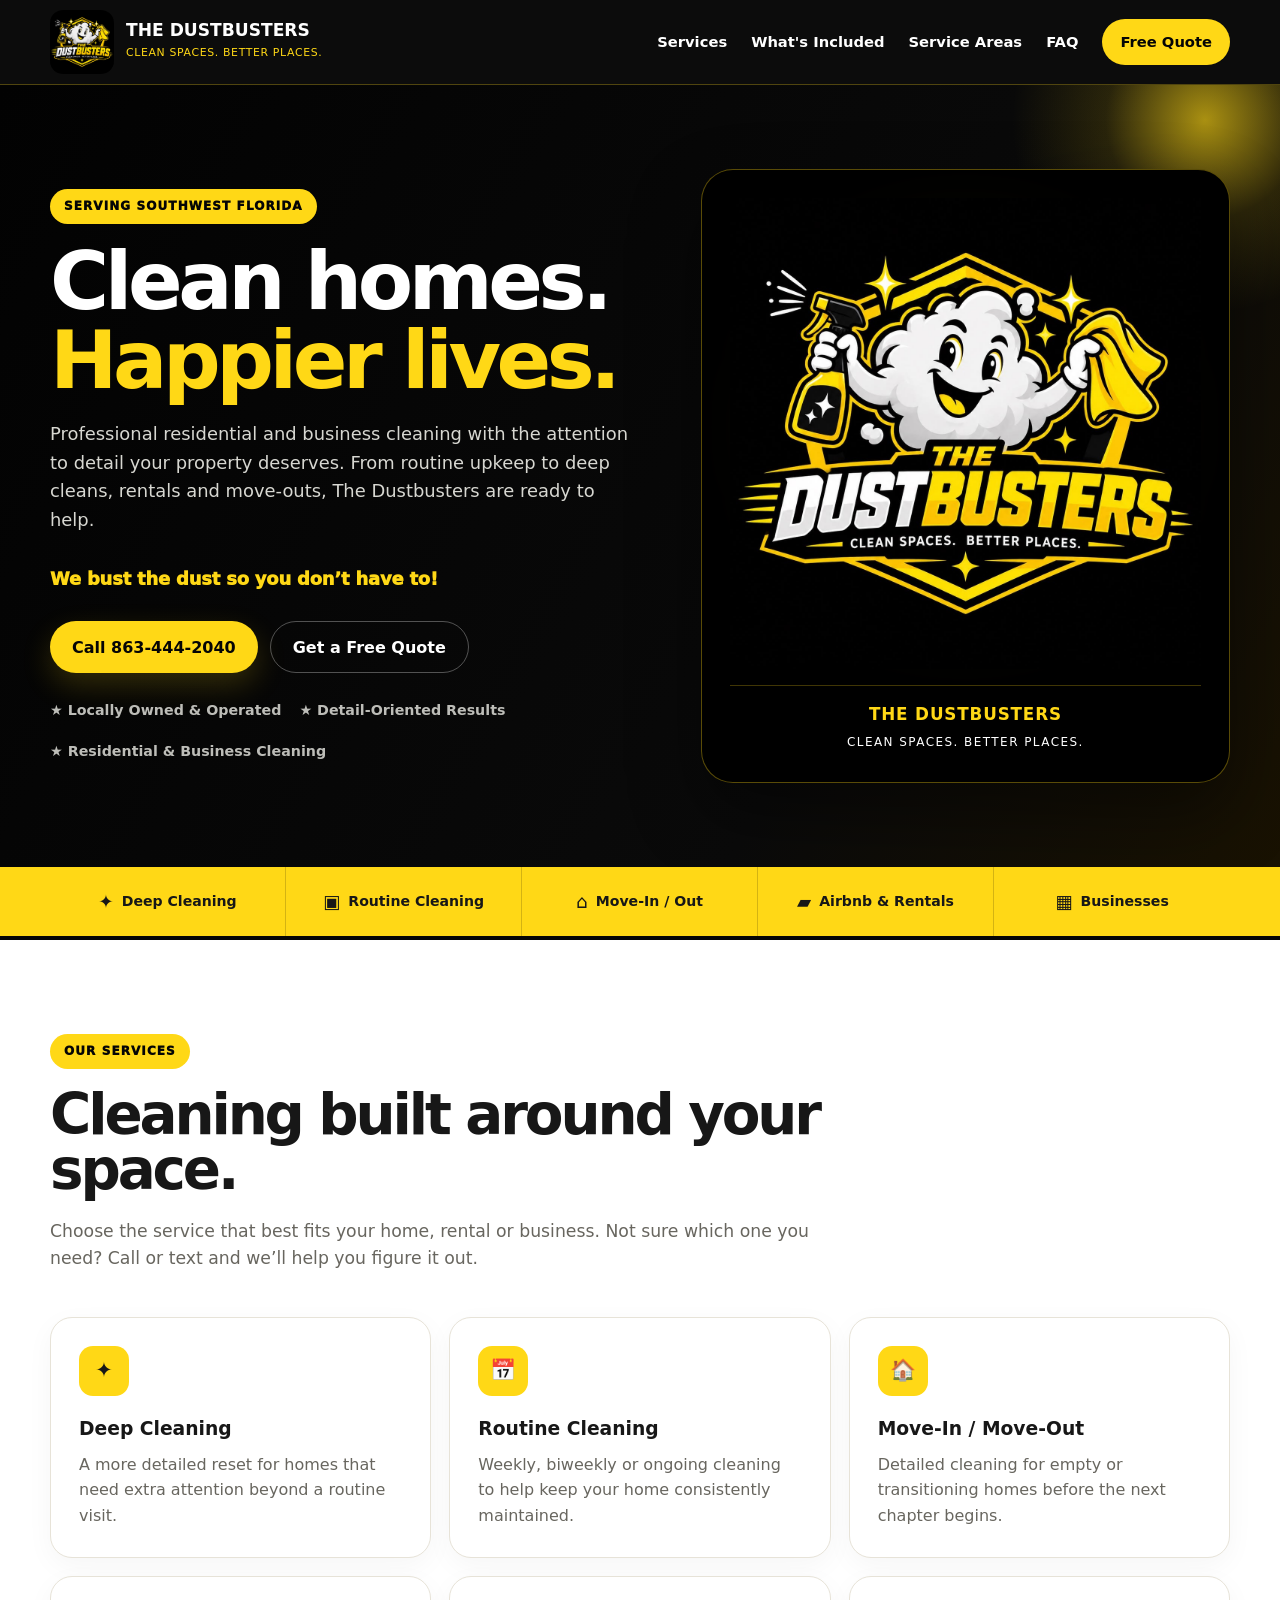
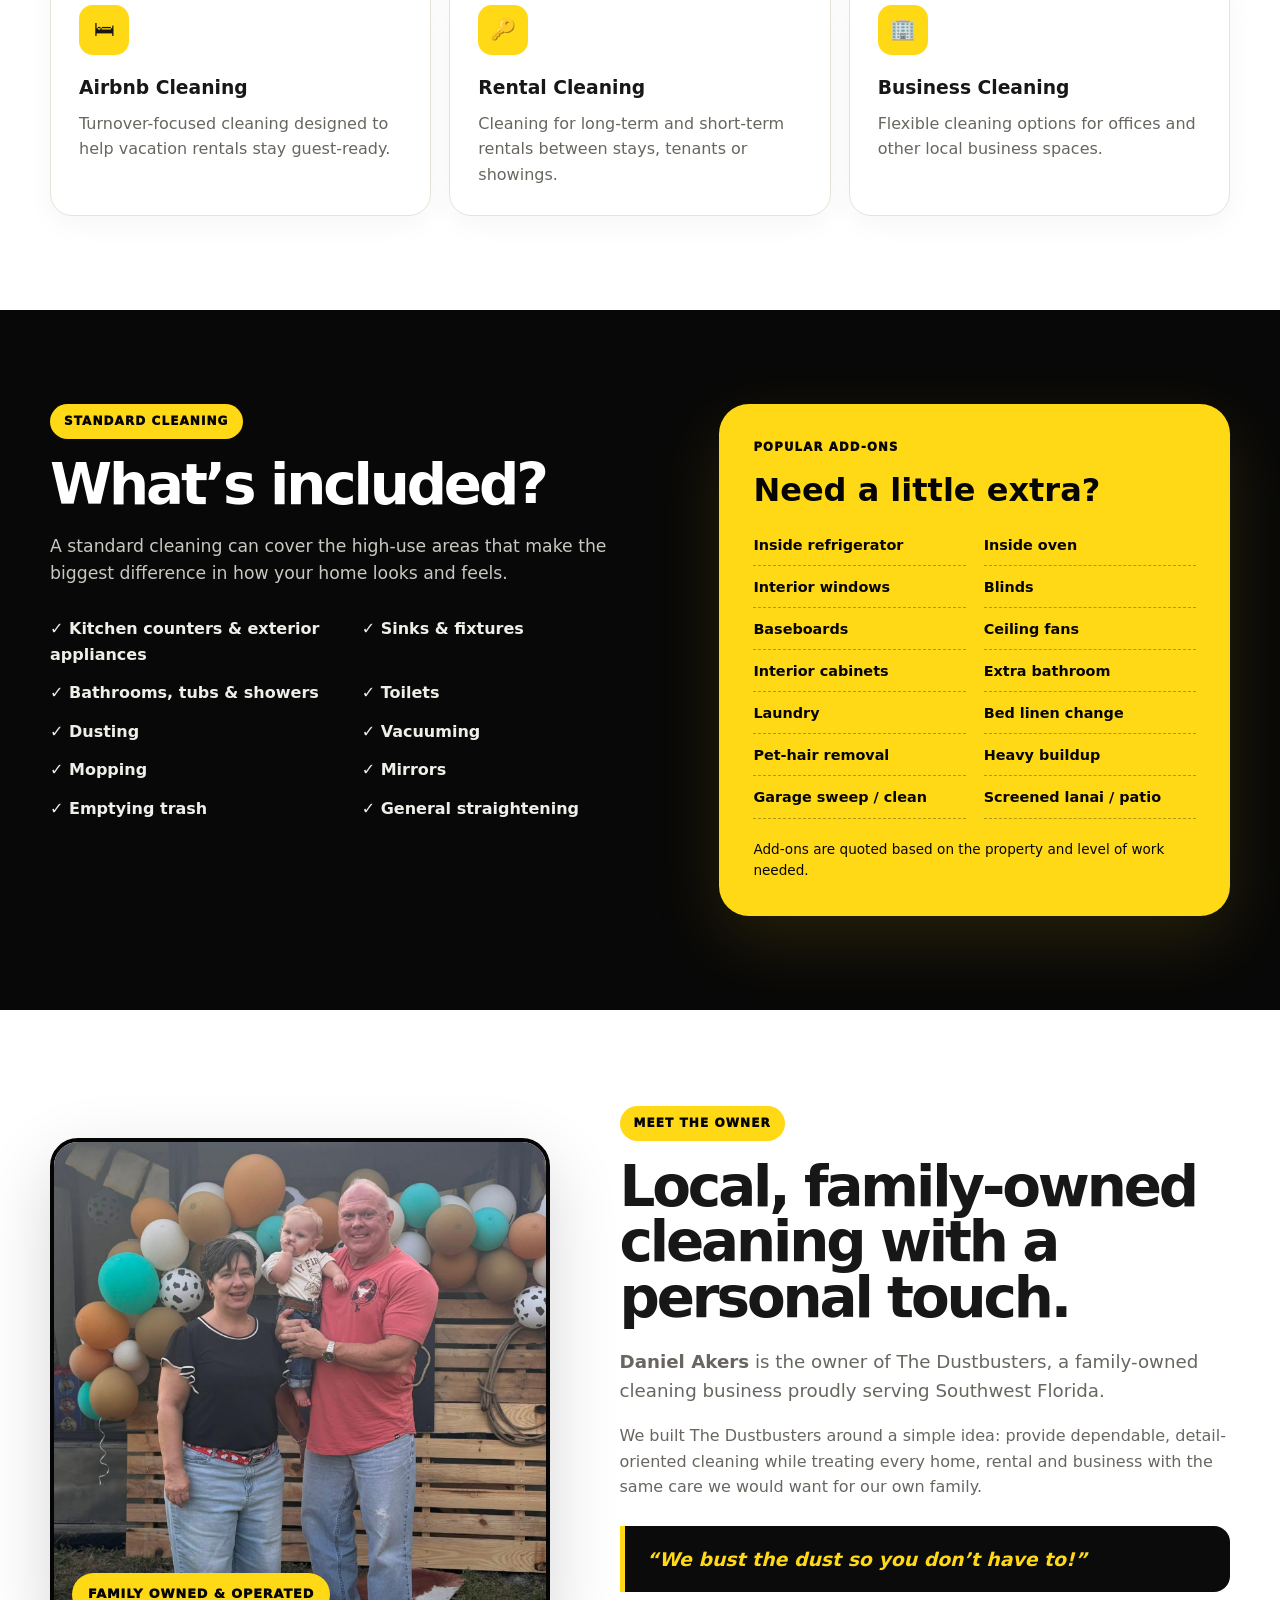
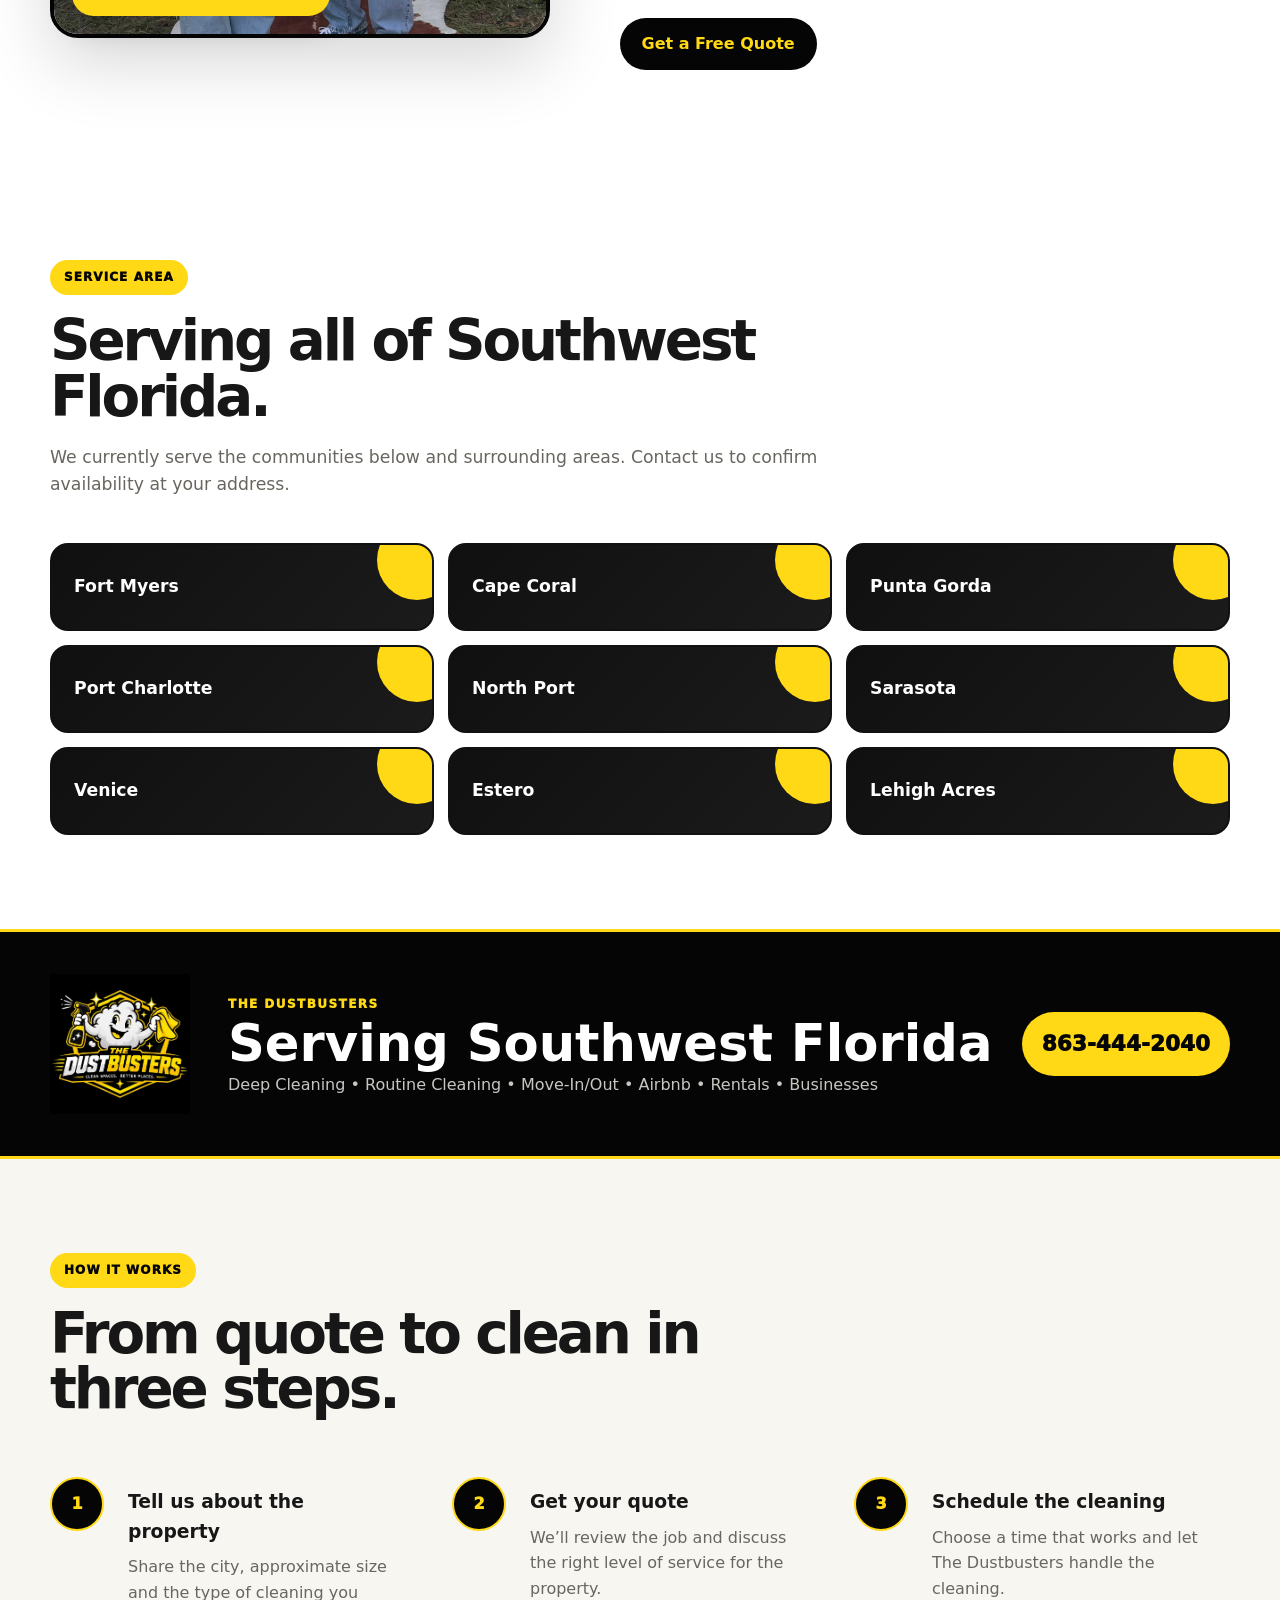
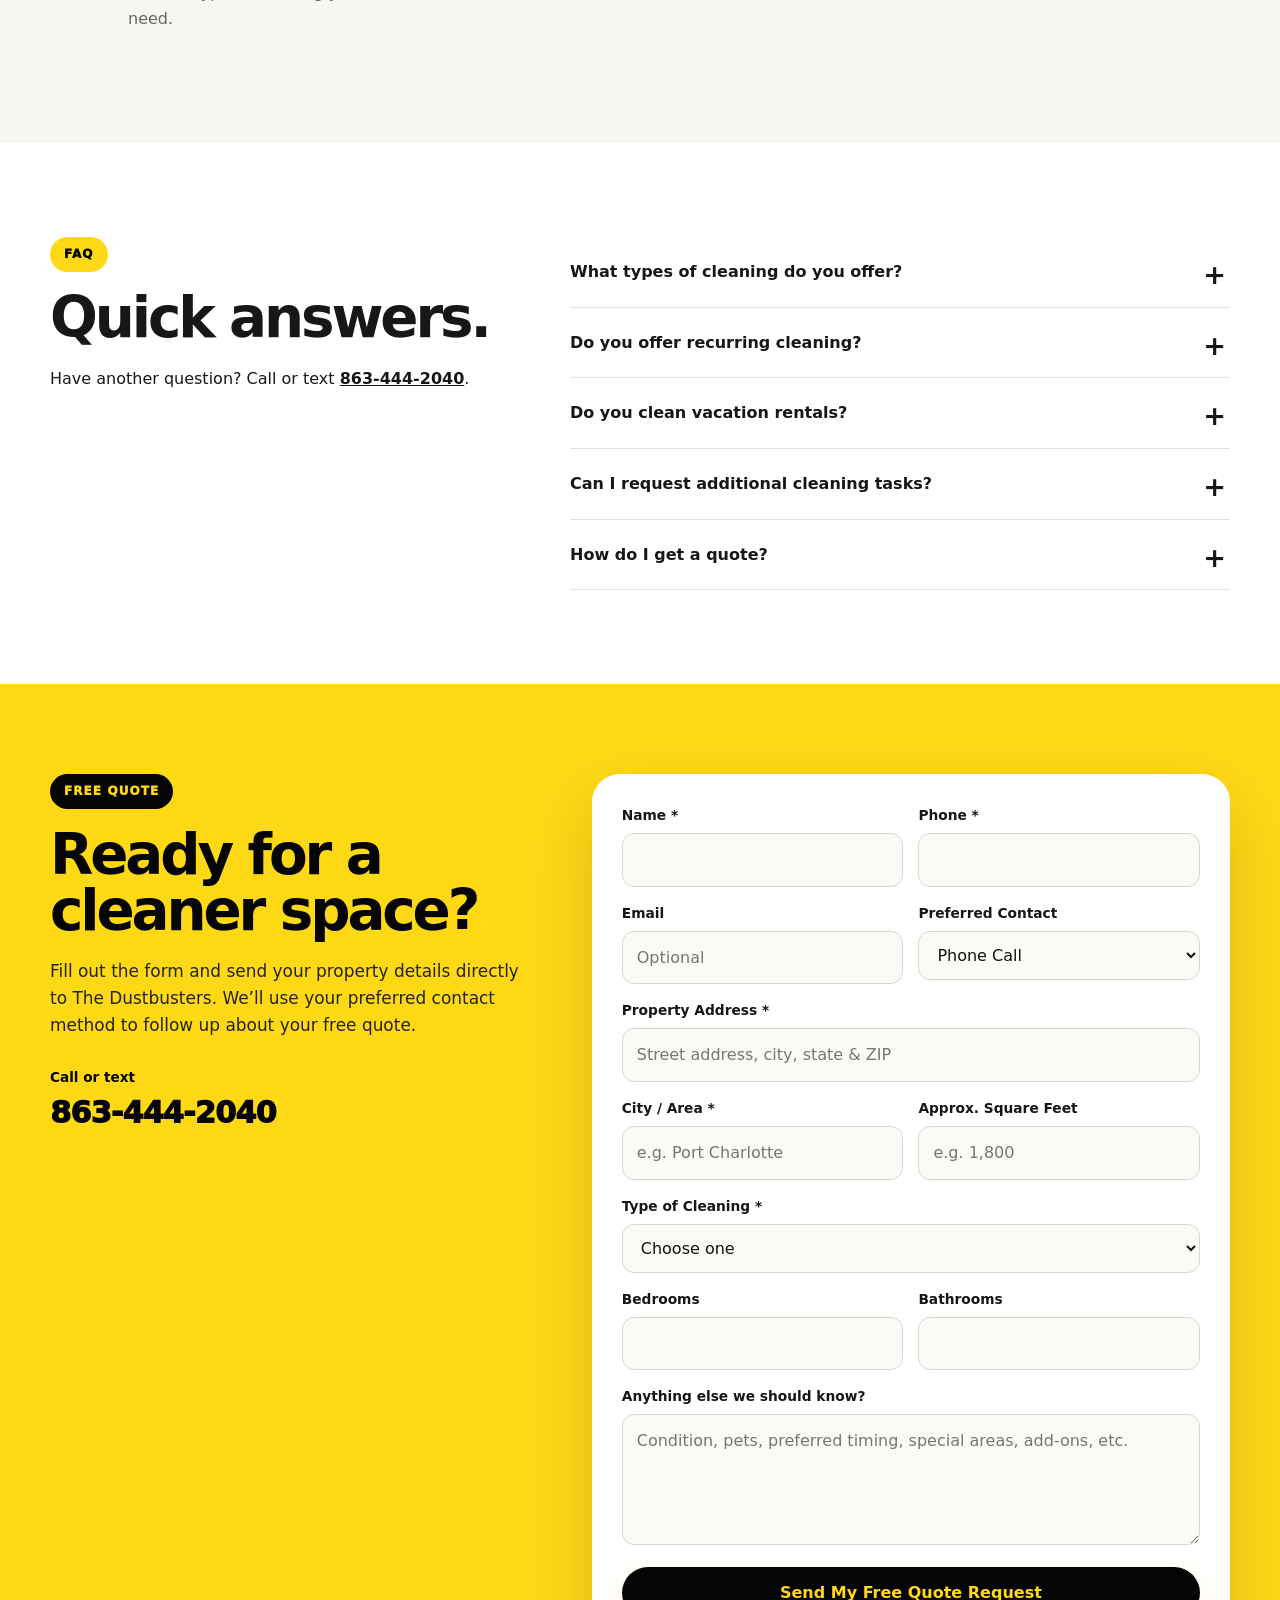
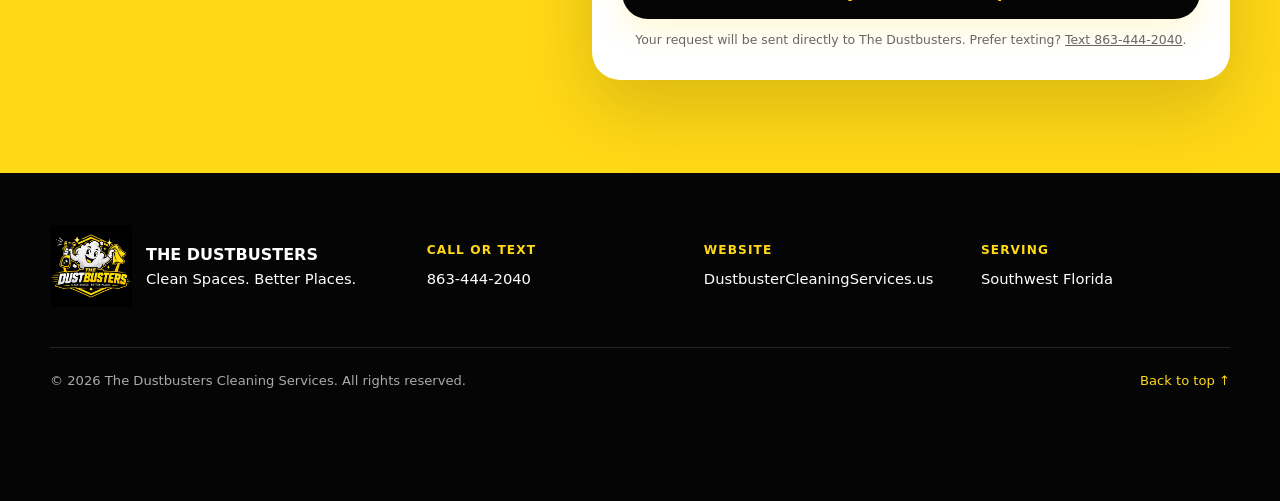
<file: index.html>
<!doctype html>
<html lang="en">
<head>
  <meta charset="utf-8">
  <meta name="viewport" content="width=device-width, initial-scale=1">
  <title>The Dustbusters | Southwest Florida Cleaning Services</title>
  <meta name="description" content="The Dustbusters provides deep cleaning, routine cleaning, move-in/move-out cleaning, Airbnb, rental and business cleaning throughout Southwest Florida. Call or text 863-444-2040 for a free quote.">
  <meta name="theme-color" content="#050505">
  <meta property="og:title" content="The Dustbusters | Clean Spaces. Better Places.">
  <meta property="og:description" content="Professional cleaning services throughout Southwest Florida. Call or text 863-444-2040 for a free quote.">
  <meta property="og:type" content="website">
  <meta property="og:url" content="https://dustbustercleaningservices.us/">
  <link rel="canonical" href="https://dustbustercleaningservices.us/">
  <link rel="icon" href="favicon.svg" type="image/svg+xml">
  <link rel="stylesheet" href="styles.css">
  <script type="application/ld+json">
  {
    "@context": "https://schema.org",
    "@type": "LocalBusiness",
    "name": "The Dustbusters Cleaning Services",
    "url": "https://dustbustercleaningservices.us/",
    "telephone": "+1-863-444-2040",
    "slogan": "We bust the dust so you don’t have to!",
    "founder": {"@type": "Person", "name": "Daniel Akers"},
    "areaServed": [
      "Fort Myers, Florida",
      "Cape Coral, Florida",
      "Punta Gorda, Florida",
      "Port Charlotte, Florida",
      "North Port, Florida",
      "Sarasota, Florida",
      "Venice, Florida",
      "Estero, Florida",
      "Lehigh Acres, Florida",
      "Southwest Florida"
    ],
    "description": "Deep cleaning, routine cleaning, move-in/move-out cleaning, Airbnb, rental and business cleaning services throughout Southwest Florida."
  }
  </script>
</head>
<body>
  <header class="site-header" id="top">
    <div class="container nav-wrap">
      <a class="brand" href="#top" aria-label="The Dustbusters home">
        <img src="795704731_1526595265891498_8297181487978766166_n%20(1).jpg" alt="The Dustbusters Cleaning Services logo">
        <span class="brand-copy">
          <strong>The Dustbusters</strong>
          <small>Clean Spaces. Better Places.</small>
        </span>
      </a>
      <button class="menu-button" aria-expanded="false" aria-controls="site-nav">Menu</button>
      <nav id="site-nav" class="site-nav" aria-label="Main navigation">
        <a href="#services">Services</a>
        <a href="#included">What's Included</a>
        <a href="#areas">Service Areas</a>
        <a href="#faq">FAQ</a>
        <a class="nav-cta" href="#quote">Free Quote</a>
      </nav>
    </div>
  </header>

  <main>
    <section class="hero">
      <div class="hero-sun"></div>
      <div class="container hero-grid">
        <div class="hero-copy">
          <div class="eyebrow">Serving Southwest Florida</div>
          <h1>Clean homes.<br><span>Happier lives.</span></h1>
          <p class="hero-lead">Professional residential and business cleaning with the attention to detail your property deserves. From routine upkeep to deep cleans, rentals and move-outs, The Dustbusters are ready to help.</p>
          <p class="hero-slogan">We bust the dust so you don’t have to!</p>
          <div class="hero-actions">
            <a class="button button-primary" href="tel:+18634442040">Call 863-444-2040</a>
            <a class="button button-outline" href="#quote">Get a Free Quote</a>
          </div>
          <div class="hero-points">
            <span>★ Locally Owned & Operated</span>
            <span>★ Detail-Oriented Results</span>
            <span>★ Residential & Business Cleaning</span>
          </div>
        </div>

        <div class="logo-stage">
          <div class="logo-halo"></div>
          <img src="795704731_1526595265891498_8297181487978766166_n%20(1).jpg" alt="The Dustbusters mascot logo">
          <div class="logo-caption">
            <strong>THE DUSTBUSTERS</strong>
            <span>Clean Spaces. Better Places.</span>
          </div>
        </div>
      </div>
    </section>

    <section class="service-ribbon" aria-label="Main cleaning services">
      <div class="container ribbon-grid">
        <div><span>✦</span><strong>Deep Cleaning</strong></div>
        <div><span>▣</span><strong>Routine Cleaning</strong></div>
        <div><span>⌂</span><strong>Move-In / Out</strong></div>
        <div><span>▰</span><strong>Airbnb & Rentals</strong></div>
        <div><span>▦</span><strong>Businesses</strong></div>
      </div>
    </section>

    <section class="section" id="services">
      <div class="container">
        <div class="section-heading">
          <div class="eyebrow">Our Services</div>
          <h2>Cleaning built around your space.</h2>
          <p>Choose the service that best fits your home, rental or business. Not sure which one you need? Call or text and we’ll help you figure it out.</p>
        </div>
        <div class="cards">
          <article class="service-card"><div class="service-icon">✦</div><h3>Deep Cleaning</h3><p>A more detailed reset for homes that need extra attention beyond a routine visit.</p></article>
          <article class="service-card"><div class="service-icon">📅</div><h3>Routine Cleaning</h3><p>Weekly, biweekly or ongoing cleaning to help keep your home consistently maintained.</p></article>
          <article class="service-card"><div class="service-icon">🏠</div><h3>Move-In / Move-Out</h3><p>Detailed cleaning for empty or transitioning homes before the next chapter begins.</p></article>
          <article class="service-card"><div class="service-icon">🛏</div><h3>Airbnb Cleaning</h3><p>Turnover-focused cleaning designed to help vacation rentals stay guest-ready.</p></article>
          <article class="service-card"><div class="service-icon">🔑</div><h3>Rental Cleaning</h3><p>Cleaning for long-term and short-term rentals between stays, tenants or showings.</p></article>
          <article class="service-card"><div class="service-icon">🏢</div><h3>Business Cleaning</h3><p>Flexible cleaning options for offices and other local business spaces.</p></article>
        </div>
      </div>
    </section>

    <section class="section dark-section" id="included">
      <div class="container included-grid">
        <div>
          <div class="eyebrow">Standard Cleaning</div>
          <h2>What’s included?</h2>
          <p class="large-copy">A standard cleaning can cover the high-use areas that make the biggest difference in how your home looks and feels.</p>
          <div class="check-grid">
            <span>✓ Kitchen counters & exterior appliances</span>
            <span>✓ Sinks & fixtures</span>
            <span>✓ Bathrooms, tubs & showers</span>
            <span>✓ Toilets</span>
            <span>✓ Dusting</span>
            <span>✓ Vacuuming</span>
            <span>✓ Mopping</span>
            <span>✓ Mirrors</span>
            <span>✓ Emptying trash</span>
            <span>✓ General straightening</span>
          </div>
        </div>
        <aside class="add-ons">
          <div class="mini-label">Popular Add-Ons</div>
          <h3>Need a little extra?</h3>
          <div class="addon-list">
            <span>Inside refrigerator</span><span>Inside oven</span><span>Interior windows</span><span>Blinds</span>
            <span>Baseboards</span><span>Ceiling fans</span><span>Interior cabinets</span><span>Extra bathroom</span>
            <span>Laundry</span><span>Bed linen change</span><span>Pet-hair removal</span><span>Heavy buildup</span>
            <span>Garage sweep / clean</span><span>Screened lanai / patio</span>
          </div>
          <p>Add-ons are quoted based on the property and level of work needed.</p>
        </aside>
      </div>
    </section>


    <section class="section owner-section" id="family-owned">
      <div class="container owner-grid">
        <div class="owner-photo-wrap">
          <img src="598118551_1310616380822722_4918724936576213670_n.jpg" alt="The Dustbusters family-owned business" class="owner-photo">
          <div class="owner-photo-badge">Family Owned &amp; Operated</div>
        </div>
        <div class="owner-copy">
          <div class="eyebrow">Meet the Owner</div>
          <h2>Local, family-owned cleaning with a personal touch.</h2>
          <p class="owner-lead"><strong>Daniel Akers</strong> is the owner of The Dustbusters, a family-owned cleaning business proudly serving Southwest Florida.</p>
          <p>We built The Dustbusters around a simple idea: provide dependable, detail-oriented cleaning while treating every home, rental and business with the same care we would want for our own family.</p>
          <blockquote>“We bust the dust so you don’t have to!”</blockquote>
          <a class="button button-dark" href="#quote">Get a Free Quote</a>
        </div>
      </div>
    </section>

    <section class="section" id="areas">
      <div class="container">
        <div class="section-heading">
          <div class="eyebrow">Service Area</div>
          <h2>Serving all of Southwest Florida.</h2>
          <p>We currently serve the communities below and surrounding areas. Contact us to confirm availability at your address.</p>
        </div>
        <div class="area-grid">
          <div class="area-card"><strong>Fort Myers</strong></div>
          <div class="area-card"><strong>Cape Coral</strong></div>
          <div class="area-card"><strong>Punta Gorda</strong></div>
          <div class="area-card"><strong>Port Charlotte</strong></div>
          <div class="area-card"><strong>North Port</strong></div>
          <div class="area-card"><strong>Sarasota</strong></div>
          <div class="area-card"><strong>Venice</strong></div>
          <div class="area-card"><strong>Estero</strong></div>
          <div class="area-card"><strong>Lehigh Acres</strong></div>
        </div>
      </div>
    </section>

    <section class="brand-band">
      <div class="container brand-band-inner">
        <img src="795704731_1526595265891498_8297181487978766166_n%20(1).jpg" alt="" aria-hidden="true">
        <div>
          <span>THE DUSTBUSTERS</span>
          <h2>Serving Southwest Florida</h2>
          <p>Deep Cleaning • Routine Cleaning • Move-In/Out • Airbnb • Rentals • Businesses</p>
        </div>
        <a class="band-phone" href="tel:+18634442040">863-444-2040</a>
      </div>
    </section>

    <section class="section section-soft">
      <div class="container">
        <div class="section-heading compact">
          <div class="eyebrow">How It Works</div>
          <h2>From quote to clean in three steps.</h2>
        </div>
        <div class="steps">
          <div class="step"><span>1</span><h3>Tell us about the property</h3><p>Share the city, approximate size and the type of cleaning you need.</p></div>
          <div class="step"><span>2</span><h3>Get your quote</h3><p>We’ll review the job and discuss the right level of service for the property.</p></div>
          <div class="step"><span>3</span><h3>Schedule the cleaning</h3><p>Choose a time that works and let The Dustbusters handle the cleaning.</p></div>
        </div>
      </div>
    </section>

    <section class="section" id="faq">
      <div class="container faq-layout">
        <div>
          <div class="eyebrow">FAQ</div>
          <h2>Quick answers.</h2>
          <p>Have another question? Call or text <a href="tel:+18634442040">863-444-2040</a>.</p>
        </div>
        <div class="faq-list">
          <details><summary>What types of cleaning do you offer?</summary><p>Deep cleaning, routine cleaning, move-in / move-out cleaning, Airbnb cleaning, rental cleaning and business cleaning.</p></details>
          <details><summary>Do you offer recurring cleaning?</summary><p>Yes. Routine cleaning can be scheduled on a recurring basis depending on your needs and availability.</p></details>
          <details><summary>Do you clean vacation rentals?</summary><p>Yes. The Dustbusters offers turnover-focused cleaning for Airbnbs and other rental properties.</p></details>
          <details><summary>Can I request additional cleaning tasks?</summary><p>Yes. Add-ons such as appliance interiors, windows, blinds, baseboards, laundry, linens, pet hair and patios can be discussed when you request a quote.</p></details>
          <details><summary>How do I get a quote?</summary><p>Use the form below, call 863-444-2040 or text us directly with your property details.</p></details>
        </div>
      </div>
    </section>

    <section class="quote-section" id="quote">
      <div class="container quote-grid">
        <div class="quote-copy">
          <div class="eyebrow eyebrow-dark">Free Quote</div>
          <h2>Ready for a cleaner space?</h2>
          <p>Fill out the form and send your property details directly to The Dustbusters. We’ll use your preferred contact method to follow up about your free quote.</p>
          <div class="quote-contact"><span>Call or text</span><a href="tel:+18634442040">863-444-2040</a></div>
        </div>

        <form id="quote-form" class="quote-form" action="https://formsubmit.co/dustbusterda7071@gmail.com" method="POST">
          <input type="hidden" name="_subject" value="New Dustbusters Cleaning Quote Request">
          <input type="hidden" name="_template" value="table">
          <input type="hidden" name="_next" value="https://dustbustercleaningservices.us/thanks.html">
          <input type="hidden" name="_url" value="https://dustbustercleaningservices.us/">
          <input type="text" name="_honey" style="display:none" tabindex="-1" autocomplete="off">
          <div class="field-grid">
            <label><span>Name *</span><input name="name" type="text" autocomplete="name" required></label>
            <label><span>Phone *</span><input name="phone" type="tel" autocomplete="tel" required></label>
          </div>
          <div class="field-grid">
            <label><span>Email</span><input name="email" type="email" autocomplete="email" placeholder="Optional"></label>
            <label><span>Preferred Contact</span><select name="preferred_contact"><option>Phone Call</option><option>Text Message</option><option>Email</option></select></label>
          </div>
          <label>
            <span>Property Address *</span>
            <input name="property_address" type="text" autocomplete="street-address" placeholder="Street address, city, state & ZIP" required>
          </label>
          <div class="field-grid">
            <label><span>City / Area *</span><input name="city" type="text" autocomplete="address-level2" placeholder="e.g. Port Charlotte" required></label>
            <label><span>Approx. Square Feet</span><input name="sqft" type="text" inputmode="numeric" placeholder="e.g. 1,800"></label>
          </div>
          <label>
            <span>Type of Cleaning *</span>
            <select name="service" required>
              <option value="">Choose one</option>
              <option>Deep Cleaning</option>
              <option>Routine Cleaning</option>
              <option>Move-In / Move-Out Cleaning</option>
              <option>Airbnb Cleaning</option>
              <option>Rental Cleaning</option>
              <option>Business Cleaning</option>
              <option>Not Sure Yet</option>
            </select>
          </label>
          <div class="field-grid">
            <label><span>Bedrooms</span><input name="beds" type="number" min="0" max="20"></label>
            <label><span>Bathrooms</span><input name="baths" type="number" min="0" max="20" step="0.5"></label>
          </div>
          <label><span>Anything else we should know?</span><textarea name="notes" rows="4" placeholder="Condition, pets, preferred timing, special areas, add-ons, etc."></textarea></label>
          <button id="quote-submit" class="button button-primary button-full" type="submit">Send My Free Quote Request</button>
          <p class="form-note">Your request will be sent directly to The Dustbusters. Prefer texting? <a href="sms:+18634442040">Text 863-444-2040</a>.</p>
        </form>
      </div>
    </section>
  </main>

  <footer class="site-footer">
    <div class="container footer-grid">
      <div class="footer-brand"><img src="795704731_1526595265891498_8297181487978766166_n%20(1).jpg" alt="The Dustbusters logo"><div><strong>The Dustbusters</strong><span>Clean Spaces. Better Places.</span></div></div>
      <div><strong>Call or Text</strong><a href="tel:+18634442040">863-444-2040</a></div>
      <div><strong>Website</strong><a href="https://dustbustercleaningservices.us/">DustbusterCleaningServices.us</a></div>
      <div><strong>Serving</strong><span>Southwest Florida</span></div>
    </div>
    <div class="container footer-bottom"><span>© <span id="year"></span> The Dustbusters Cleaning Services. All rights reserved.</span><a href="#top">Back to top ↑</a></div>
  </footer>

  <div class="mobile-bar">
    <a href="tel:+18634442040">Call</a>
    <a href="sms:+18634442040">Text</a>
    <a href="#quote">Free Quote</a>
  </div>
  <script src="site-v2.js"></script>
</body>
</html>
</file>
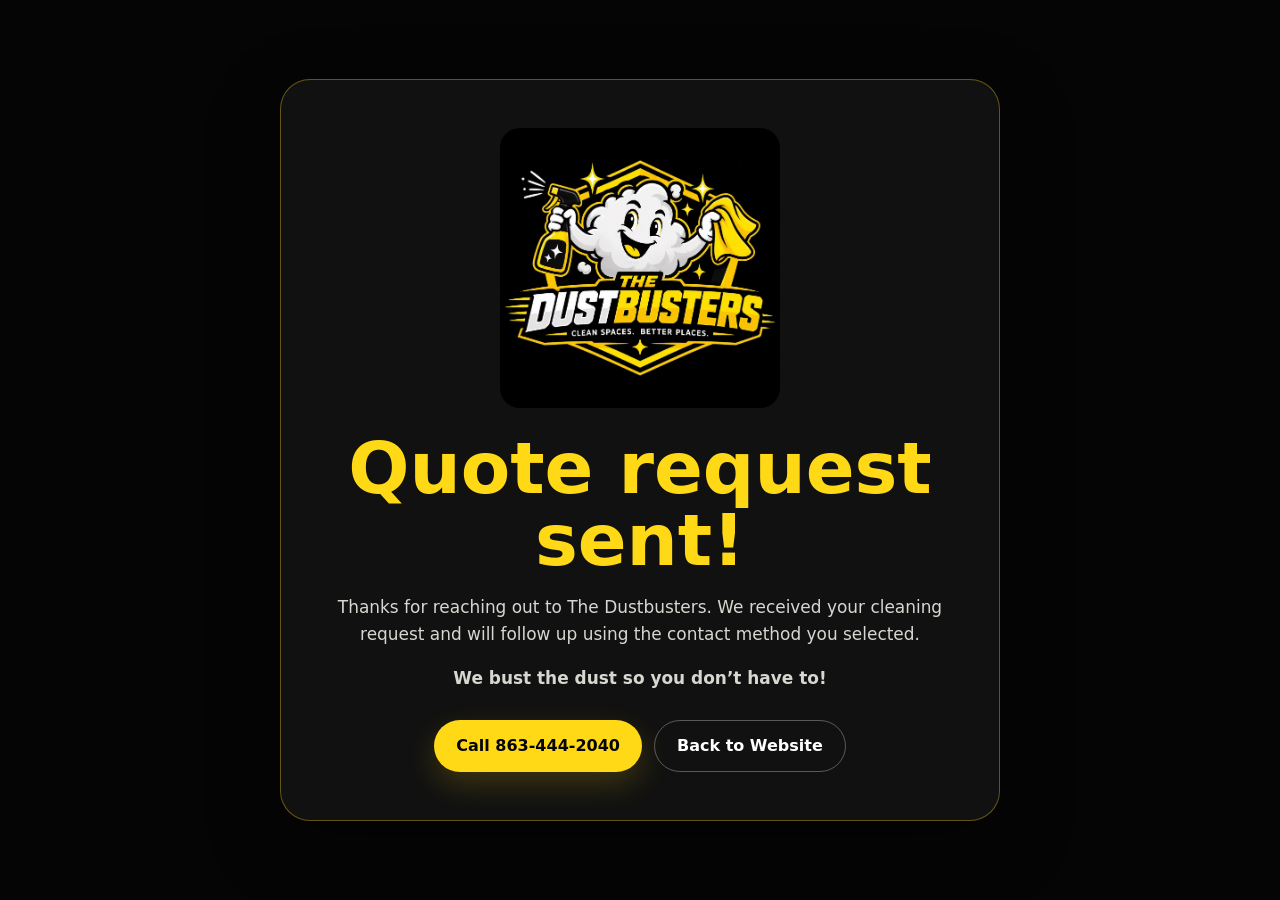
<file: thanks.html>
<!doctype html>
<html lang="en">
<head>
  <meta charset="utf-8">
  <meta name="viewport" content="width=device-width, initial-scale=1">
  <title>Quote Request Sent | The Dustbusters</title>
  <meta name="robots" content="noindex">
  <link rel="stylesheet" href="styles.css">
  <style>
    .thanks-page{min-height:100vh;background:#050505;color:#fff;display:grid;place-items:center;padding:32px}
    .thanks-card{width:min(100%,720px);text-align:center;background:#111;border:1px solid rgba(255,216,22,.35);border-radius:30px;padding:48px 32px;box-shadow:0 24px 70px rgba(0,0,0,.35)}
    .thanks-card img{width:min(280px,70%);margin:0 auto 24px;border-radius:20px}
    .thanks-card h1{font-size:clamp(2.4rem,7vw,4.5rem);line-height:1;margin:0 0 18px;color:#ffd816}
    .thanks-card p{color:#d7d7d1;font-size:1.06rem}
    .thanks-actions{display:flex;gap:12px;justify-content:center;flex-wrap:wrap;margin-top:28px}
    .thanks-actions a{min-width:190px}
  </style>
</head>
<body>
  <main class="thanks-page">
    <section class="thanks-card">
      <img src="795704731_1526595265891498_8297181487978766166_n%20(1).jpg" alt="The Dustbusters logo">
      <h1>Quote request sent!</h1>
      <p>Thanks for reaching out to The Dustbusters. We received your cleaning request and will follow up using the contact method you selected.</p>
      <p><strong>We bust the dust so you don’t have to!</strong></p>
      <div class="thanks-actions">
        <a class="button button-primary" href="tel:+18634442040">Call 863-444-2040</a>
        <a class="button button-outline" href="/">Back to Website</a>
      </div>
    </section>
  </main>
</body>
</html>
</file>
<file: styles.css>
:root{
  --black:#050505;--black2:#101010;--yellow:#ffd816;--yellow2:#fff06a;--white:#fff;
  --off:#f7f6f1;--ink:#171717;--muted:#68665f;--line:#e7e3d8;--shadow:0 24px 70px rgba(0,0,0,.16);
  --container:1180px
}
*{box-sizing:border-box}html{scroll-behavior:smooth}body{margin:0;font-family:Inter,ui-sans-serif,system-ui,-apple-system,BlinkMacSystemFont,"Segoe UI",sans-serif;color:var(--ink);background:#fff;line-height:1.6}
a{color:inherit}img,svg{display:block;max-width:100%}button,input,textarea,select{font:inherit}.container{width:min(calc(100% - 40px),var(--container));margin:0 auto}
.site-header{position:sticky;top:0;z-index:50;background:rgba(5,5,5,.97);border-bottom:1px solid rgba(255,216,22,.28);backdrop-filter:blur(12px)}
.nav-wrap{min-height:84px;display:flex;align-items:center;justify-content:space-between;gap:28px}.brand{display:flex;align-items:center;gap:12px;text-decoration:none;color:#fff}.brand img{width:64px;height:64px;border-radius:13px}
.brand-copy strong{display:block;text-transform:uppercase;line-height:1;font-size:1.07rem}.brand-copy small{display:block;color:var(--yellow);text-transform:uppercase;letter-spacing:.06em;font-size:.68rem;margin-top:5px}
.site-nav{display:flex;align-items:center;gap:24px}.site-nav a{text-decoration:none;color:#fff;font-size:.92rem;font-weight:850}.site-nav a:hover{color:var(--yellow)}.site-nav .nav-cta{background:var(--yellow);color:#050505;padding:11px 18px;border-radius:999px}.menu-button{display:none}
.hero{position:relative;overflow:hidden;background:linear-gradient(120deg,#020202 0%,#0a0a0a 68%,#191202 100%);color:#fff;padding:84px 0}
.hero-sun{position:absolute;width:390px;height:390px;border-radius:50%;right:-120px;top:-160px;background:radial-gradient(circle,#ffd816 0%,rgba(255,216,22,.2) 36%,transparent 70%);opacity:.65}
.hero-grid{position:relative;display:grid;grid-template-columns:1.05fr .95fr;gap:66px;align-items:center}.eyebrow{display:inline-flex;background:var(--yellow);color:#050505;border-radius:999px;padding:8px 14px;font-size:.75rem;font-weight:950;letter-spacing:.09em;text-transform:uppercase}
.hero h1,.section h2,.quote-section h2{margin:18px 0 20px;line-height:.98;letter-spacing:-.055em}.hero h1{font-size:clamp(3rem,6.3vw,6.1rem)}.hero h1 span{color:var(--yellow)}
.hero-lead{color:#d7d7d1;font-size:1.12rem;max-width:670px;margin:0 0 30px}.hero-actions{display:flex;gap:12px;flex-wrap:wrap}.button{display:inline-flex;align-items:center;justify-content:center;min-height:52px;padding:0 22px;border:0;border-radius:999px;text-decoration:none;font-weight:900;cursor:pointer;transition:transform .18s ease,box-shadow .18s ease}.button:hover{transform:translateY(-2px)}
.button-primary{background:var(--yellow);color:#050505;box-shadow:0 12px 30px rgba(255,216,22,.18)}.button-outline{border:1px solid rgba(255,255,255,.3);color:#fff;background:transparent}.hero-points{display:flex;gap:18px;flex-wrap:wrap;color:#bdbdb8;font-size:.89rem;font-weight:720;margin-top:26px}
.logo-stage{position:relative;border-radius:32px;background:#000;border:1px solid rgba(255,216,22,.35);box-shadow:0 30px 70px rgba(0,0,0,.45);padding:28px;overflow:hidden}.logo-stage img{position:relative;z-index:2;width:min(100%,520px);margin:auto}.logo-halo{position:absolute;width:330px;height:330px;border-radius:50%;background:rgba(255,216,22,.18);filter:blur(45px);left:50%;top:42%;transform:translate(-50%,-50%)}.logo-caption{position:relative;z-index:3;margin-top:16px;text-align:center;border-top:1px solid rgba(255,216,22,.25);padding-top:15px}.logo-caption strong{display:block;color:var(--yellow);font-size:1.05rem;letter-spacing:.05em}.logo-caption span{font-size:.75rem;text-transform:uppercase;letter-spacing:.12em}
.service-ribbon{background:var(--yellow);border-bottom:4px solid #050505}.ribbon-grid{display:grid;grid-template-columns:repeat(5,1fr)}.ribbon-grid div{display:flex;align-items:center;justify-content:center;gap:8px;padding:20px 10px;border-right:1px solid rgba(0,0,0,.17);text-align:center;font-size:.88rem}.ribbon-grid div:last-child{border-right:0}.ribbon-grid span{font-size:1.15rem}
.section{padding:94px 0}.section-soft{background:var(--off)}.section-heading{max-width:770px;margin-bottom:44px}.section-heading h2,.section h2,.quote-section h2{font-size:clamp(2.2rem,4.4vw,4rem)}.section-heading p,.large-copy{color:var(--muted);font-size:1.08rem}.cards{display:grid;grid-template-columns:repeat(3,1fr);gap:18px}
.service-card{padding:28px;border:1px solid var(--line);border-radius:22px;background:#fff;box-shadow:0 8px 28px rgba(0,0,0,.04);transition:transform .2s ease,box-shadow .2s ease}.service-card:hover{transform:translateY(-5px);box-shadow:var(--shadow)}.service-icon{width:50px;height:50px;display:grid;place-items:center;background:var(--yellow);border-radius:14px;font-size:1.3rem}.service-card h3{margin:18px 0 8px;font-size:1.17rem}.service-card p{margin:0;color:var(--muted)}
.dark-section{background:#080808;color:#fff}.dark-section .large-copy{color:#c8c8c1}.included-grid{display:grid;grid-template-columns:1.08fr .92fr;gap:70px;align-items:start}.check-grid{display:grid;grid-template-columns:1fr 1fr;gap:13px 24px;margin-top:28px;font-weight:780}.check-grid span{color:#efefe9}
.add-ons{background:var(--yellow);color:#050505;border-radius:30px;padding:34px;box-shadow:0 25px 70px rgba(255,216,22,.12)}.mini-label{text-transform:uppercase;letter-spacing:.1em;font-size:.73rem;font-weight:950}.add-ons h3{font-size:2rem;margin:8px 0 18px}.addon-list{display:grid;grid-template-columns:1fr 1fr;gap:10px 18px}.addon-list span{padding-bottom:8px;border-bottom:1px dashed rgba(0,0,0,.3);font-weight:730;font-size:.9rem}.add-ons p{font-size:.85rem;margin:20px 0 0}
.area-grid{display:grid;grid-template-columns:repeat(3,1fr);gap:14px}.area-card{min-height:88px;display:flex;align-items:center;padding:22px;border:2px solid #111;background:linear-gradient(135deg,#101010,#1b1b1b);color:#fff;border-radius:18px;position:relative;overflow:hidden}.area-card::after{content:"";position:absolute;right:-25px;top:-25px;width:80px;height:80px;border-radius:50%;background:var(--yellow)}.area-card strong{font-size:1.08rem;position:relative;z-index:1}
.brand-band{background:#050505;color:#fff;padding:42px 0;border-top:3px solid var(--yellow);border-bottom:3px solid var(--yellow)}.brand-band-inner{display:grid;grid-template-columns:150px 1fr auto;gap:28px;align-items:center}.brand-band img{width:140px}.brand-band span{color:var(--yellow);font-size:.75rem;font-weight:950;letter-spacing:.12em}.brand-band h2{font-size:clamp(2rem,4vw,3.5rem);margin:2px 0 3px;line-height:1}.brand-band p{margin:0;color:#c7c7c2}.band-phone{text-decoration:none;background:var(--yellow);color:#050505;font-weight:950;font-size:1.35rem;padding:15px 20px;border-radius:999px;white-space:nowrap}
.steps{display:grid;grid-template-columns:repeat(3,1fr);gap:26px}.step{position:relative;padding:18px 26px 18px 78px}.step>span{position:absolute;left:0;top:16px;width:54px;height:54px;display:grid;place-items:center;background:#050505;color:var(--yellow);border-radius:50%;font-weight:950;border:2px solid var(--yellow)}.step h3{margin:8px 0}.step p{margin:0;color:var(--muted)}
.faq-layout{display:grid;grid-template-columns:.8fr 1.2fr;gap:80px;align-items:start}.faq-layout a{font-weight:850}.faq-list details{border-bottom:1px solid var(--line)}.faq-list summary{list-style:none;cursor:pointer;padding:22px 34px 22px 0;font-weight:900;position:relative}.faq-list summary::-webkit-details-marker{display:none}.faq-list summary::after{content:"+";position:absolute;right:4px;top:16px;font-size:1.7rem}.faq-list details[open] summary::after{content:"–"}.faq-list p{color:var(--muted);margin:-6px 0 22px}
.quote-section{background:var(--yellow);color:#050505;padding:90px 0}.quote-grid{display:grid;grid-template-columns:.85fr 1.15fr;gap:70px;align-items:start}.eyebrow-dark{background:#050505;color:var(--yellow)}.quote-copy p{font-size:1.06rem;color:#242424}.quote-contact{margin-top:28px}.quote-contact span{display:block;font-size:.85rem;font-weight:800}.quote-contact a{font-size:1.9rem;font-weight:950;text-decoration:none;letter-spacing:-.03em}
.quote-form{background:#fff;color:#161616;padding:30px;border-radius:28px;box-shadow:0 28px 70px rgba(0,0,0,.15)}.field-grid{display:grid;grid-template-columns:1fr 1fr;gap:15px}.quote-form label{display:block;margin-bottom:15px}.quote-form label span{display:block;font-size:.86rem;font-weight:900;margin-bottom:7px}.quote-form input,.quote-form select,.quote-form textarea{width:100%;border:1px solid #d9d6ca;background:#fafaf7;border-radius:12px;padding:13px 14px;color:#111;outline:none}.quote-form input:focus,.quote-form select:focus,.quote-form textarea:focus{border-color:#111;box-shadow:0 0 0 3px rgba(255,216,22,.4)}.quote-form .button-primary{background:#050505;color:var(--yellow)}.button-full{width:100%}.form-note{margin:11px 0 0;text-align:center;color:var(--muted);font-size:.78rem}.form-fallback{margin-top:18px;padding:16px;border-radius:14px;background:#f5f3ea}.form-fallback p{white-space:pre-wrap;font-size:.82rem}.copy-button{border:0;border-radius:999px;background:#050505;color:#fff;padding:9px 15px;font-weight:850;cursor:pointer}
.site-footer{background:#050505;color:#fff;padding:52px 0 110px;border-top:3px solid var(--yellow)}.footer-grid{display:grid;grid-template-columns:1.4fr 1fr 1fr 1fr;gap:28px;align-items:center}.footer-brand{display:flex;align-items:center;gap:14px}.footer-brand img{width:82px}.footer-brand strong{display:block;text-transform:uppercase}.footer-brand span{display:block;color:var(--yellow);font-size:.72rem}.footer-grid>div:not(.footer-brand)>strong{display:block;color:var(--yellow);font-size:.76rem;text-transform:uppercase;letter-spacing:.09em;margin-bottom:6px}.footer-grid a,.footer-grid span{color:#fff;text-decoration:none;font-size:.92rem}.footer-bottom{margin-top:40px;padding-top:22px;border-top:1px solid rgba(255,255,255,.12);display:flex;justify-content:space-between;gap:20px;color:#aaa;font-size:.82rem}.footer-bottom a{color:var(--yellow);text-decoration:none}.mobile-bar{display:none}
@media(max-width:930px){.site-nav{display:none;position:absolute;left:20px;right:20px;top:76px;background:#090909;border:1px solid rgba(255,216,22,.3);border-radius:18px;box-shadow:var(--shadow);padding:15px;flex-direction:column;align-items:stretch;gap:4px}.site-nav.open{display:flex}.site-nav a{padding:10px 12px}.site-nav .nav-cta{text-align:center}.menu-button{display:inline-flex;background:var(--yellow);border:0;border-radius:999px;padding:9px 14px;font-weight:900;color:#050505}.hero-grid,.included-grid,.faq-layout,.quote-grid{grid-template-columns:1fr;gap:42px}.cards,.area-grid{grid-template-columns:repeat(2,1fr)}.ribbon-grid{grid-template-columns:repeat(3,1fr)}.ribbon-grid div:nth-child(3){border-right:0}.ribbon-grid div:nth-child(-n+3){border-bottom:1px solid rgba(0,0,0,.17)}.steps{grid-template-columns:1fr}.brand-band-inner{grid-template-columns:110px 1fr}.band-phone{grid-column:1/-1;text-align:center}.footer-grid{grid-template-columns:1fr 1fr}}
@media(max-width:620px){.container{width:min(calc(100% - 28px),var(--container))}.nav-wrap{min-height:72px}.brand img{width:48px;height:48px}.brand-copy strong{font-size:.88rem}.brand-copy small{font-size:.56rem}.hero{padding:50px 0 58px}.hero h1{font-size:clamp(3rem,14vw,4.1rem)}.hero-lead{font-size:1rem}.hero-actions .button{width:100%}.hero-points{display:grid;gap:7px}.logo-stage{border-radius:24px}.ribbon-grid{grid-template-columns:1fr 1fr}.ribbon-grid div{border-bottom:1px solid rgba(0,0,0,.17)}.ribbon-grid div:nth-child(3){border-right:1px solid rgba(0,0,0,.17)}.ribbon-grid div:nth-child(even){border-right:0}.ribbon-grid div:last-child{grid-column:1/-1}.section{padding:72px 0}.cards,.area-grid,.field-grid,.check-grid,.addon-list{grid-template-columns:1fr}.brand-band-inner{grid-template-columns:1fr;text-align:center}.brand-band img{margin:auto}.quote-section{padding:72px 0 90px}.quote-form{padding:22px;border-radius:22px}.footer-grid{grid-template-columns:1fr}.footer-bottom{flex-direction:column}.mobile-bar{display:grid;grid-template-columns:repeat(3,1fr);position:fixed;left:10px;right:10px;bottom:10px;z-index:80;background:#050505;border:1px solid rgba(255,216,22,.45);border-radius:16px;overflow:hidden;box-shadow:0 14px 42px rgba(0,0,0,.3)}.mobile-bar a{text-align:center;padding:13px 7px;color:#fff;text-decoration:none;font-weight:900;border-right:1px solid rgba(255,255,255,.12)}.mobile-bar a:last-child{border-right:0;background:var(--yellow);color:#050505}}
@media(prefers-reduced-motion:reduce){html{scroll-behavior:auto}*{transition:none!important}}

.hero-slogan{
  margin:12px 0 28px;
  color:var(--yellow);
  font-size:1.12rem;
  font-weight:950;
  letter-spacing:-.01em;
}
.owner-section{
  background:#fff;
  padding-top:96px;
  padding-bottom:96px;
}
.owner-grid{
  display:grid;
  grid-template-columns:.9fr 1.1fr;
  gap:70px;
  align-items:center;
}
.owner-photo-wrap{
  position:relative;
}
.owner-photo{
  width:100%;
  aspect-ratio:1/1;
  object-fit:cover;
  border-radius:28px;
  border:4px solid #050505;
  box-shadow:var(--shadow);
}
.owner-photo-badge{
  position:absolute;
  left:22px;
  bottom:22px;
  background:var(--yellow);
  color:#050505;
  padding:11px 16px;
  border-radius:999px;
  font-size:.8rem;
  font-weight:950;
  text-transform:uppercase;
  letter-spacing:.07em;
  box-shadow:0 10px 30px rgba(0,0,0,.18);
}
.owner-copy h2{
  font-size:clamp(2.2rem,4.4vw,4rem);
  line-height:.98;
  letter-spacing:-.055em;
  margin:18px 0 22px;
}
.owner-lead{
  font-size:1.14rem;
  color:var(--muted);
}
.owner-copy p{
  color:var(--muted);
}
.owner-copy blockquote{
  margin:26px 0;
  padding:18px 22px;
  border-left:5px solid var(--yellow);
  background:#0b0b0b;
  color:var(--yellow);
  border-radius:0 16px 16px 0;
  font-size:1.18rem;
  font-weight:900;
  font-style:italic;
}
.button-dark{
  background:#050505;
  color:var(--yellow);
}
@media(max-width:930px){
  .owner-grid{grid-template-columns:1fr;gap:40px}
  .owner-photo{max-width:680px;margin:auto}
}
@media(max-width:620px){
  .owner-section{padding-top:72px;padding-bottom:72px}
  .owner-photo-badge{left:14px;bottom:14px;font-size:.7rem;padding:9px 12px}
  .hero-slogan{font-size:1rem;margin-bottom:24px}
}
</file>
